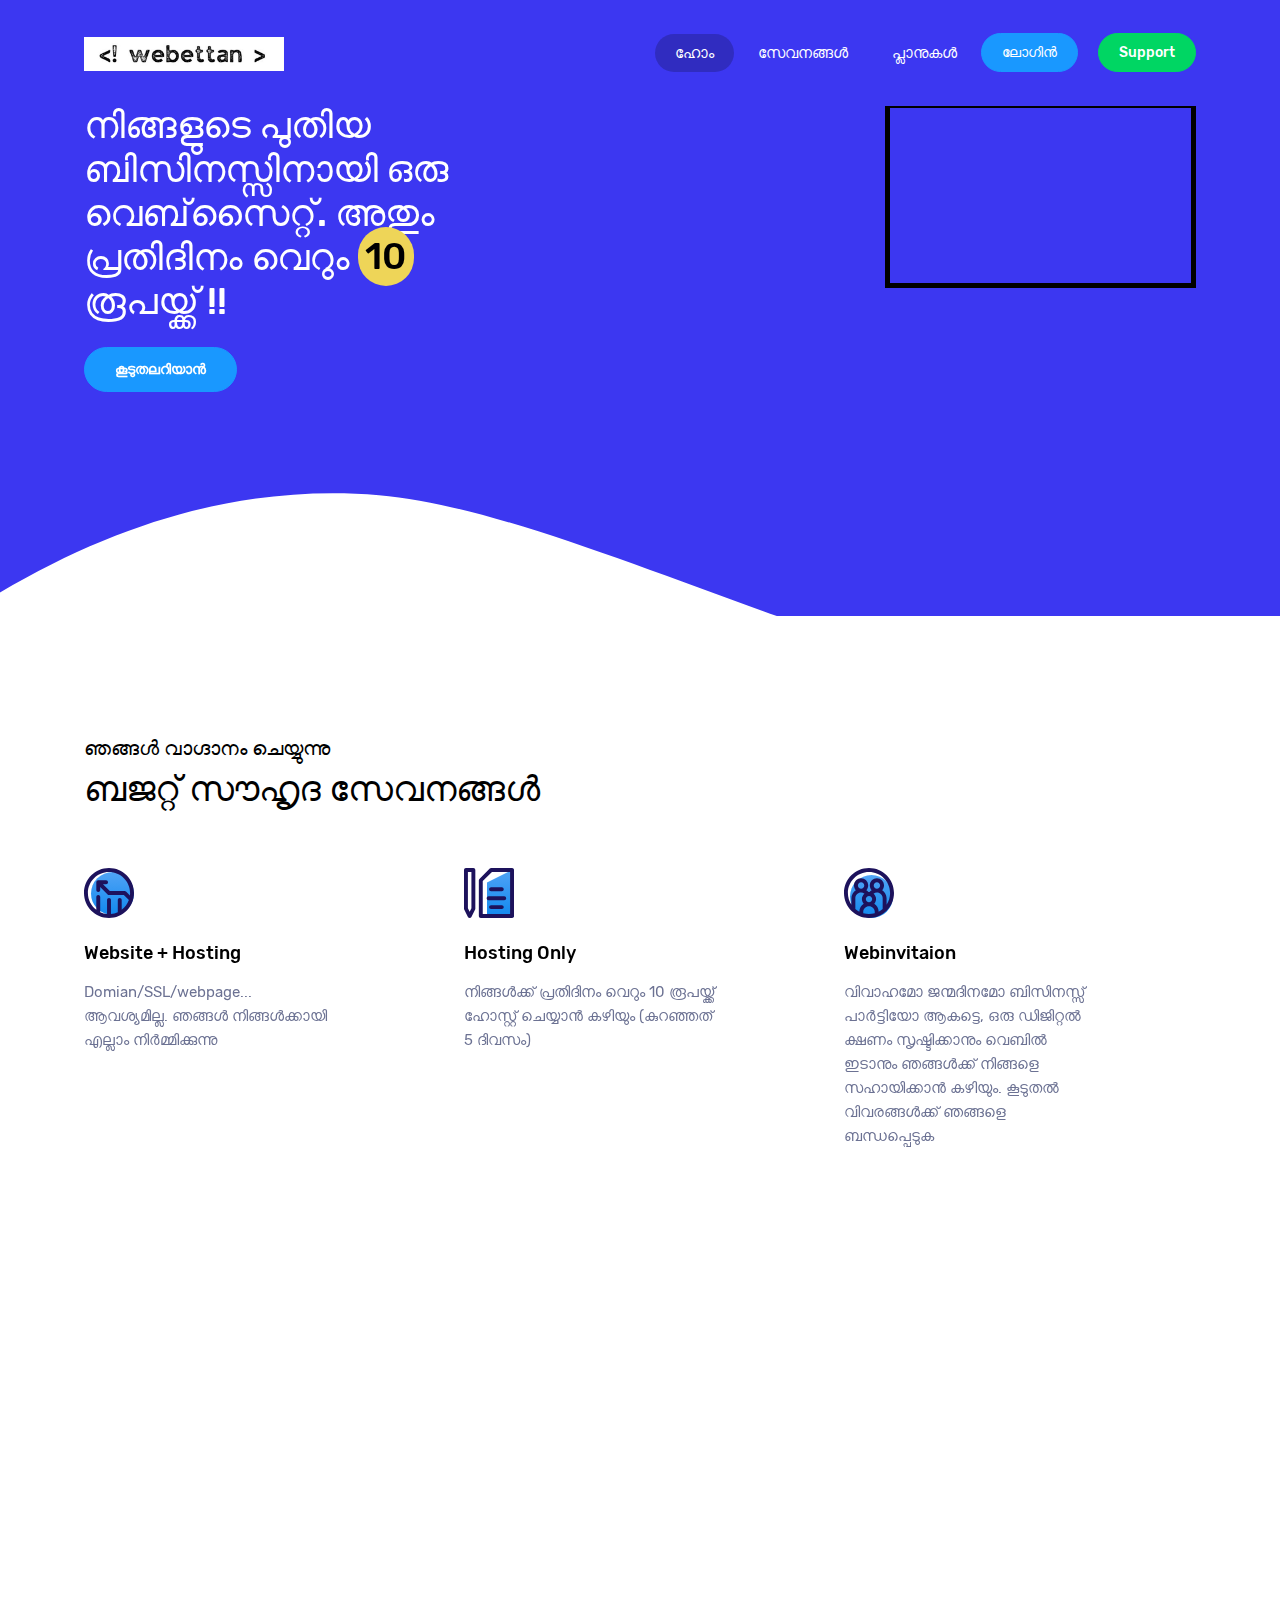
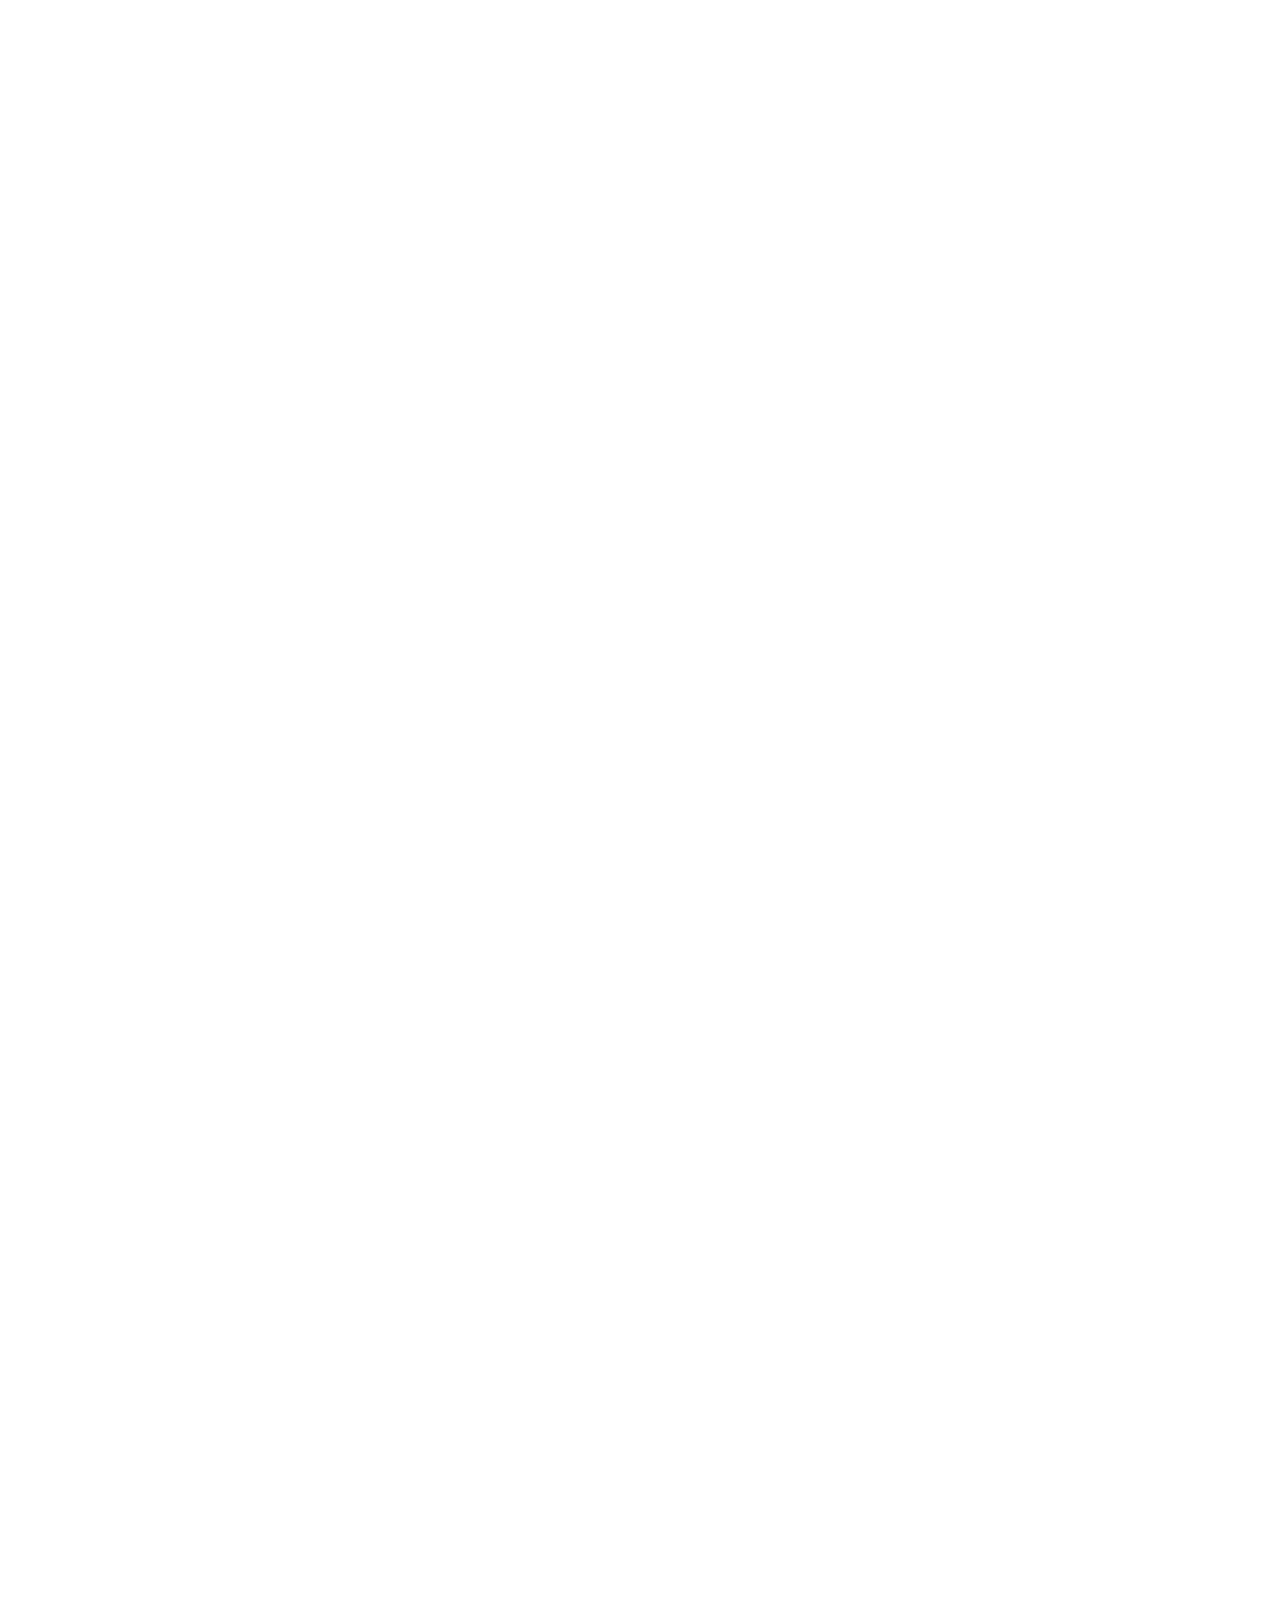
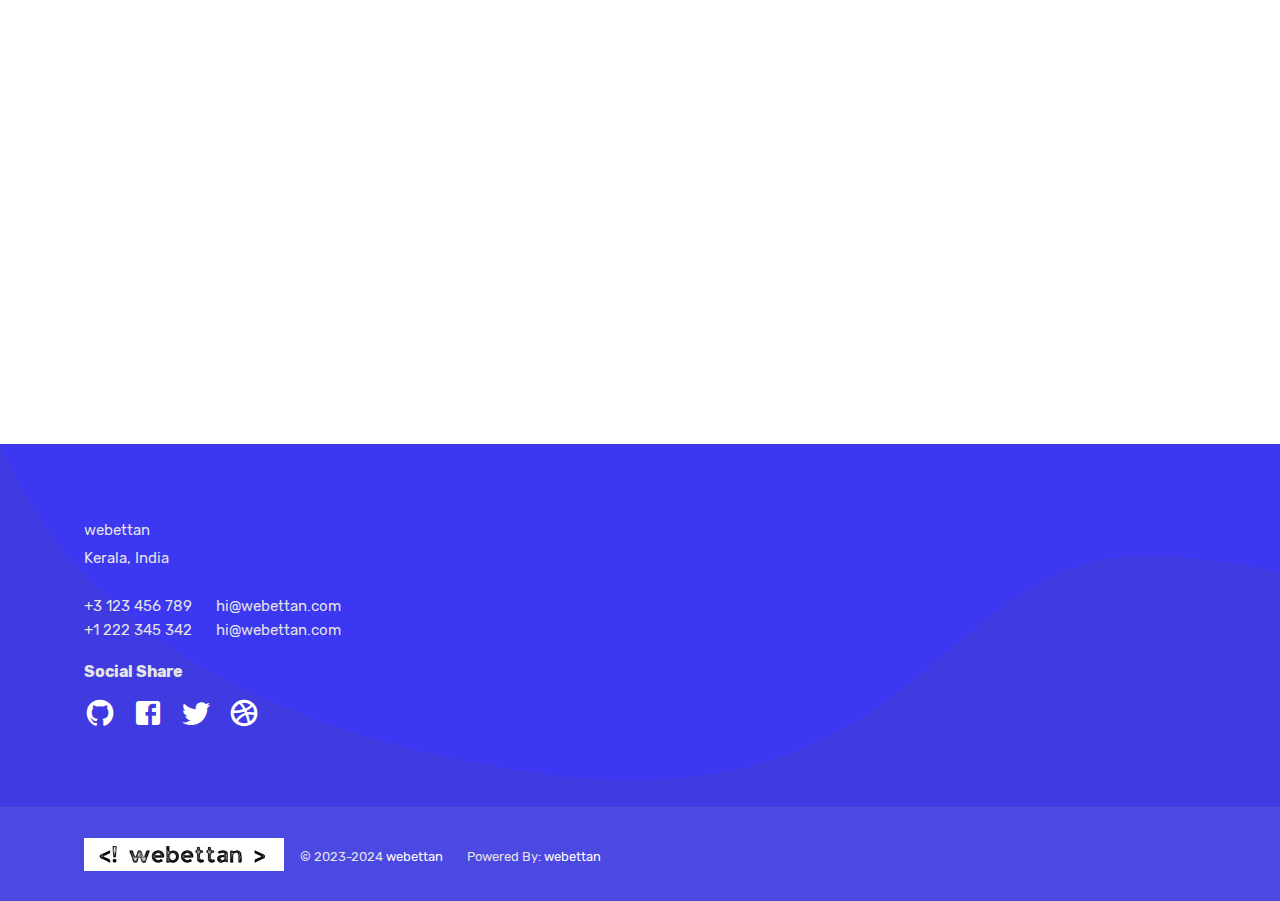
<file: index.html>
<!DOCTYPE html>
<html lang="en">
	<head>
		<!-- Required meta tags --> 
		<meta charset="utf-8">
		<meta name="viewport" content="width=device-width, initial-scale=1, shrink-to-fit=no">
		<title>webettan</title>
		<link rel="stylesheet" href="vendors/mdi/css/materialdesignicons.min.css">
		<link rel="stylesheet" href="vendors/owl.carousel/css/owl.carousel.css">
		<link rel="stylesheet" href="vendors/owl.carousel/css/owl.theme.default.min.css">
		<link rel="stylesheet" href="vendors/aos/css/aos.css">
		<link rel="stylesheet" href="vendors/jquery-flipster/css/jquery.flipster.css">
		<link rel="stylesheet" href="css/style.css">
		<link rel="shortcut icon" href="images/favicon.png" />
	</head>
	<body data-spy="scroll" data-target=".navbar" data-offset="50">
		<div id="mobile-menu-overlay"></div>
		<nav class="navbar navbar-expand-lg fixed-top">
			<div class="container">
				<a class="navbar-brand" href="#"><img src="images/logo-3.png" alt="Marshmallow"></a>
				<button class="navbar-toggler" type="button" data-toggle="collapse" data-target="#navbarTogglerDemo01" aria-controls="navbarTogglerDemo01" aria-expanded="false" aria-label="Toggle navigation">
				<span class="navbar-toggler-icon"><i class="mdi mdi-menu"> </i></span>
				</button>
				<div class="collapse navbar-collapse" id="navbarTogglerDemo01">
					<div class="d-lg-none d-flex justify-content-between px-4 py-3 align-items-center">
						<img src="images/logo-3.png" class="logo-mobile-menu" alt="logo">
						<a href="javascript:;" class="close-menu"><i class="mdi mdi-close"></i></a>
					</div>
					<ul class="navbar-nav ml-auto align-items-center">
						<li class="nav-item active">
							<a class="nav-link" href="#home">ഹോം <span class="sr-only">(current)</span></a>
						</li>
						<li class="nav-item">
							<a class="nav-link" href="#services">സേവനങ്ങൾ</a>
						</li>
						<li class="nav-item">
							<a class="nav-link" href="#plans">പ്ലാനുകൾ</a>
						<li class="nav-item">
							<a href="https://hkuserpanel.webettan.com" target="_blank" class="nav-link btn btn-secondary">ലോഗിൻ</a>
						</li>
						<li class="nav-item">
							<a class="nav-link btn btn-success" href="https://wa.me/+910000000000" target="_blank">Support</a>
						</li>
					</ul>
				</div>
			</div>
		</nav>


		<div class="page-body-wrapper">
			<section id="home" class="home">
				<div class="container">
					<div class="row">
						<div class="col-sm-12">
							<div class="main-banner">
								<div class="d-sm-flex justify-content-between">
									<div data-aos="zoom-in-up">
										<div class="banner-title">
												<h2 class="font-weight-medium">
													നിങ്ങളുടെ പുതിയ ബിസിനസ്സിനായി ഒരു വെബ്‌സൈറ്റ്. അതും പ്രതിദിനം വെറും <mark>10</mark> രൂപയ്ക്ക് !!
										</div>
										<a href="#plans" class="btn btn-secondary mt-3">കൂടുതലറിയാൻ</a>
									</div>
<!-- Embedded video -->
										<div class="video-webettan">
											<div data-aos="zoom-in-up" data-aos-easing="linear" data-aos-duration="1500">
												<iframe style="border: 5px solid #000;" src="https://www.youtube.com/embed/Cci5D6f9eF8?si=e-2RC6htvIlqNOLk" title="video" frameborder="0" allow="accelerometer; autoplay; clipboard-write; encrypted-media; gyroscope; picture-in-picture; web-share" allowfullscreen=""width="311px" height="185px"></iframe>
											</div>
										</div>
									</div>
								</div>
							</div>
						</div>
					</div>
				</div>
			</section>
			<section class="our-services" id="services">
				<div class="container">
					<div class="row">
						<div class="col-sm-12">
							<h5 class="text-dark">ഞങ്ങൾ വാഗ്ദാനം ചെയ്യുന്നു</h5>
							<h3 class="font-weight-medium text-dark mb-5">ബജറ്റ് സൗഹൃദ സേവനങ്ങൾ</h3>
						</div>
					</div>
					<div class="row" data-aos="fade-up">
						<div class="col-sm-4 text-center text-lg-left">
							<div class="services-box" data-aos="fade-down" data-aos-easing="linear" data-aos-duration="1500">
								<img src="images/integrated-marketing.svg" alt="integrated-marketing" data-aos="zoom-in">
								<h6 class="text-dark mb-3 mt-4 font-weight-medium">Website + Hosting
								</h6>
								<p>Domian/SSL/webpage... ആവശ്യമില്ല. ഞങ്ങൾ നിങ്ങൾക്കായി എല്ലാം നിർമ്മിക്കുന്നു
								</p>
							</div>
						</div>
						<div class="col-sm-4 text-center text-lg-left">
							<div class="services-box"   data-aos="fade-down" data-aos-easing="linear" data-aos-duration="1500">
								<img src="images/design-development.svg" alt="design-development" data-aos="zoom-in">
								<h6 class="text-dark mb-3 mt-4 font-weight-medium">Hosting Only
								</h6>
								<p>നിങ്ങൾക്ക് പ്രതിദിനം വെറും 10 രൂപയ്ക്ക് ഹോസ്റ്റ് ചെയ്യാൻ കഴിയും (കുറഞ്ഞത് 5 ദിവസം)
								</p>
							</div>
						</div>
						<div class="col-sm-4 text-center text-lg-left">
							<div class="services-box" data-aos="fade-down" data-aos-easing="linear" data-aos-duration="1500">
								<img src="images/digital-strategy.svg" alt="digital-strategy" data-aos="zoom-in">
								<h6 class="text-dark mb-3 mt-4 font-weight-medium">Webinvitaion
								</h6>
								<p>വിവാഹമോ ജന്മദിനമോ ബിസിനസ്സ് പാർട്ടിയോ ആകട്ടെ, ഒരു ഡിജിറ്റൽ ക്ഷണം സൃഷ്ടിക്കാനും വെബിൽ ഇടാനും ഞങ്ങൾക്ക് നിങ്ങളെ സഹായിക്കാൻ കഴിയും. കൂടുതൽ വിവരങ്ങൾക്ക് ഞങ്ങളെ ബന്ധപ്പെടുക
								</p>
							</div>
						</div>
					</div>
					<div class="row" data-aos="fade-up">
						<div class="col-sm-4 text-center text-lg-left">
							<div class="services-box  pb-lg-0" data-aos="fade-down" data-aos-easing="linear" data-aos-duration="1500">
								<img src="images/digital-marketing.svg" alt="digital-marketing" data-aos="zoom-in">
								<h6 class="text-dark mb-3 mt-4 font-weight-medium">Website Development
								</h6>
								<p>ഒരു ബിസിനസ്സ് തുടങ്ങുകയാണോ? ആദ്യം ഒരു വെബ് സൈറ്റ് തുടങ്ങുക. ഞങ്ങൾക്ക് വാഗ്ദാനം ചെയ്യാൻ ചെലവ് സൗഹൃദ വെബ്സൈറ്റുകൾ ഉണ്ട്.
								</p>
							</div>
						</div>
						<!-- ########## cut from here #####-->
					</div>
				</div>
			</section>
			
			
			<section class="pricing-list" id="plans">
				<div class="container">
					<div class="row" data-aos="fade-up" data-aos-offset="-500">
						<div class="col-sm-12">
							<div class="d-sm-flex justify-content-between align-items-center mb-2">
								<div>
									<h3 class="font-weight-medium text-dark ">ഹോസ്റ്റിങ് പ്ലാനുകൾ</h3>
									<h5 class="text-dark "> </h5>
								</div>
								<div class="mb-5 mb-lg-0 mt-3 mt-lg-0">
									<div class="d-flex align-items-center">
										<!--<p class="mr-2 font-weight-medium monthly text-active check-box-label">Monthly</p> -->
										<!--<label class="toggle-switch toggle-switch"> -->
										<!-- <input type="checkbox" checked  id="toggle-switch"> -->
										<!-- <span class="toggle-slider round"></span> -->
										<!-- </label> -->
										<!-- <p class="ml-2 font-weight-medium yearly check-box-label">Yearly</p> -->
									</div>
								</div>
							</div>
						</div>
					</div>
					<div class="row"  data-aos="fade-up" data-aos-offset="-300">
						<div class="col-sm-4">
							<div class="pricing-box">
								<img src="images/starter.svg" alt="starter">
								<h6 class="font-weight-medium title-text">Starter</h6>
								<h3 class="text-amount mb-4 mt-2">Rs<mark>10/ദിവസം</mark></h3>
								<ul class="pricing-list">
									<li>Basic Webpage</li>
									<li>SSL Certificate</li>
									<li>HDD 250MB</li>
									<li>Subdomain/Owndomain</li>
									<li>**കുറഞ്ഞത് 10 ദിവസമെങ്കിലും തിരഞ്ഞെടുക്കേണ്ടതുണ്ട്</li>
								</ul>
								<a href="https://wa.me/+910000000000" target="_blank" class="btn btn-outline-primary">വാങ്ങാൻ ബന്ധപ്പെടുക</a>
							</div>
						</div>
						<div class="col-sm-4">
							<div class="pricing-box selected">
								<img src="images/proffessional.svg" alt="starter">
								<h6 class="font-weight-medium title-text">Basic</h6>
								<h3 class="text-amount mb-4 mt-2">Rs<mark> 350/മാസം</mark></h3>
								<ul class="pricing-list">
									<li>Basic Webpage</li>
									<li>SSL Certificate</li>
									<li>HDD 500GB</li>
									<li>Subdomain/Owndomain</li>
									<li class="text-amount mb-4 mt-2"> <mark>Database-1</mark></li>
									<li>**കുറഞ്ഞത് ഒരു മാസമെങ്കിലും തിരഞ്ഞെടുക്കേണ്ടതുണ്ട്</li>
								</ul>
								<a href="https://wa.me/+910000000000" target="_blank" class="btn btn-primary">വാങ്ങാൻ ബന്ധപ്പെടുക</a>
							</div>
						</div>
						<div class="col-sm-4">
							<div class="pricing-box">
								<img src="images/premium.svg" alt="starter">
								<h6 class="font-weight-medium title-text">Standard</h6>
								<h3 class="text-amount mb-4 mt-2">Rs<mark> 400/മാസം</mark></h3>
								<ul class="pricing-list">
									<li>Basic Webpage</li>
									<li>SSL Certificate</li>
									<li>HDD 1.5GB</li>
									<li>Subdomain/Owndomain</li>
									<li>Database-1</li>
									<li class="text-amount mb-4 mt-2"> <mark>Auto Backup-Last 3days</mark></li>
									<li>**കുറഞ്ഞത് ഒരു മാസമെങ്കിലും തിരഞ്ഞെടുക്കേണ്ടതുണ്ട്</li>
								</ul>
								<a href="https://wa.me/+910000000000" target="_blank" class="btn btn-outline-primary">വാങ്ങാൻ ബന്ധപ്പെടുക</a>
							</div>
						</div>
						<div class="col-sm-4">
							<div class="pricing-box">
								<img src="images/super.png" alt="Super-Auto">
								<h6 class="font-weight-medium title-text">Super-Auto</h6>
								<h3 class="text-amount mb-4 mt-2">Rs<mark> 555/മാസം</mark></h3>
								<ul class="pricing-list">
									<li>Basic Webpage</li>
									<li>SSL Certificate</li>
									<li>HDD 1.5GB</li>
									<li>Subdomain/Owndomain</li>
									<li>Database-1</li>
									<li>Auto Backup-Last 3days</li>
									<li class="text-amount mb-4 mt-2"> <mark>Auto-Code-Push System</mark></li>
									<li>***കുറഞ്ഞത് ഒരു മാസമെങ്കിലും തിരഞ്ഞെടുക്കേണ്ടതുണ്ട്</li>
								</ul>
								<a href="https://wa.me/+910000000000" target="_blank" class="btn btn-outline-primary">വാങ്ങാൻ ബന്ധപ്പെടുക</a>
							</div>
						</div>
					</div>
				</div>
			</section>
			<section class="contactus" id="contact">
				<div class="container">
					<div class="row mb-5 pb-5">
						<div class="col-sm-5" data-aos="fade-up" data-aos-offset="-500">
							<img src="images/contact.jpg" alt="contact" class="img-fluid">
						</div>
						<div class="col-sm-7" data-aos="fade-up" data-aos-offset="-500">
							<h3 class="font-weight-medium text-dark mt-5 mt-lg-0">ഞങ്ങളെ ബന്ധപ്പെടുക</h3>
							<h5 class="text-dark mb-5">Whatsapp No: 0000000000</h5>
                                                        <h5 class="text-dark mb-5">Email ID: hi@webettan.com</h5>

							<!-- FROM CUT FROM HERE -->
						</div>
					</div>
				</div>
			</section>
		</div>
		<footer class="footer">
			<div class="footer-top">
				<div class="container">
					<div class="row">
						<div class="col-sm-6">
							<address>
								<p>webettan</p>
								<p class="mb-4">Kerala, India</p>
								<div class="d-flex align-items-center">
									<p class="mr-4 mb-0">+3 123 456 789</p>
									<a href="mailto:hi@webettan.com" class="footer-link">hi@webettan.com</a>
								</div>
								<div class="d-flex align-items-center">
									<p class="mr-4 mb-0">+1 222 345 342</p>
									<a href="mailto:hi@webettan.com" class="footer-link">hi@webettan.com</a>
								</div>
							</address>
							<div class="social-icons">
								<h6 class="footer-title font-weight-bold">
									Social Share
								</h6>
								<div class="d-flex">
									<a href="#"><i class="mdi mdi-github-circle"></i></a>
									<a href="#"><i class="mdi mdi-facebook-box"></i></a>
									<a href="#"><i class="mdi mdi-twitter"></i></a>
									<a href="#"><i class="mdi mdi-dribbble"></i></a>
								</div>
							</div>
						</div>
					</div>
				</div>
			</div>
			<div class="footer-bottom">
				<div class="container">
					<div class="d-flex justify-content-between align-items-center">
						<div class="d-flex align-items-center">
							<img src="images/logo-3.png" alt="logo" class="mr-3"></br>
							<p class="mb-0 text-small pt-1">© 2023-2024 <a href="https://webettan.com" class="text-white" target="_blank">webettan</a></p>
            
							<p class="mb-0 text-small pt-1 pl-4">Powered By: <a href="https://webettan.com" class="text-white" target="_blank">webettan</a></p>
						</div>
           
						<div>
							<div class="d-flex">
								
							</div>
						</div>
					</div>

				</div>
			</div>
		</footer>
		<script src="vendors/base/vendor.bundle.base.js"></script>
		<script src="vendors/owl.carousel/js/owl.carousel.js"></script>
		<script src="vendors/aos/js/aos.js"></script>
		<script src="vendors/jquery-flipster/js/jquery.flipster.min.js"></script>
		<script src="js/template.js"></script>


		<script type="text/javascript">!function(t,e){t.artibotApi={l:[],t:[],on:function(){this.l.push(arguments)},trigger:function(){this.t.push(arguments)}};var a=!1,i=e.createElement("script");i.async=!0,i.type="text/javascript",i.src="https://app.artibot.ai/loader.js",e.getElementsByTagName("head").item(0).appendChild(i),i.onreadystatechange=i.onload=function(){if(!(a||this.readyState&&"loaded"!=this.readyState&&"complete"!=this.readyState)){new window.ArtiBot({i:"6386276e-c24c-4b6e-b5da-f5df30148b61"});a=!0}}}(window,document);</script>
			

	</body>
</html>
</file>
